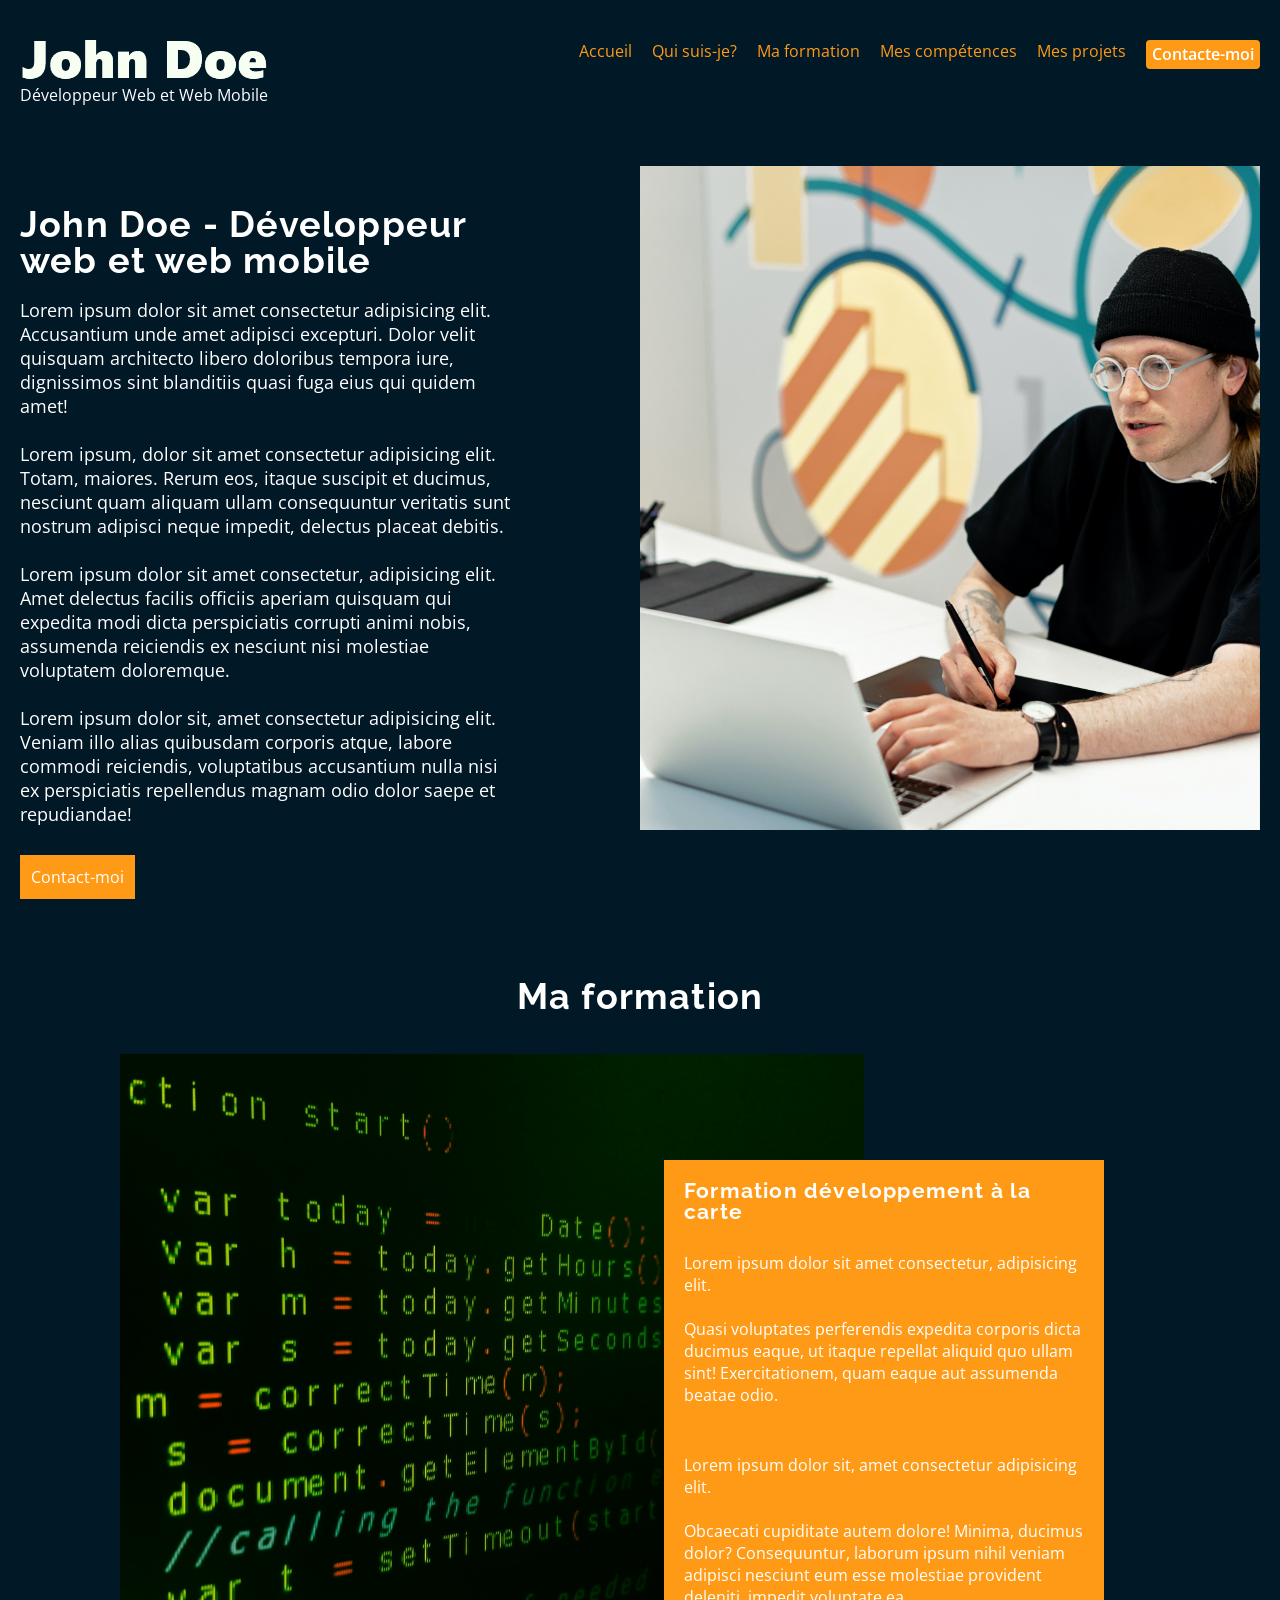
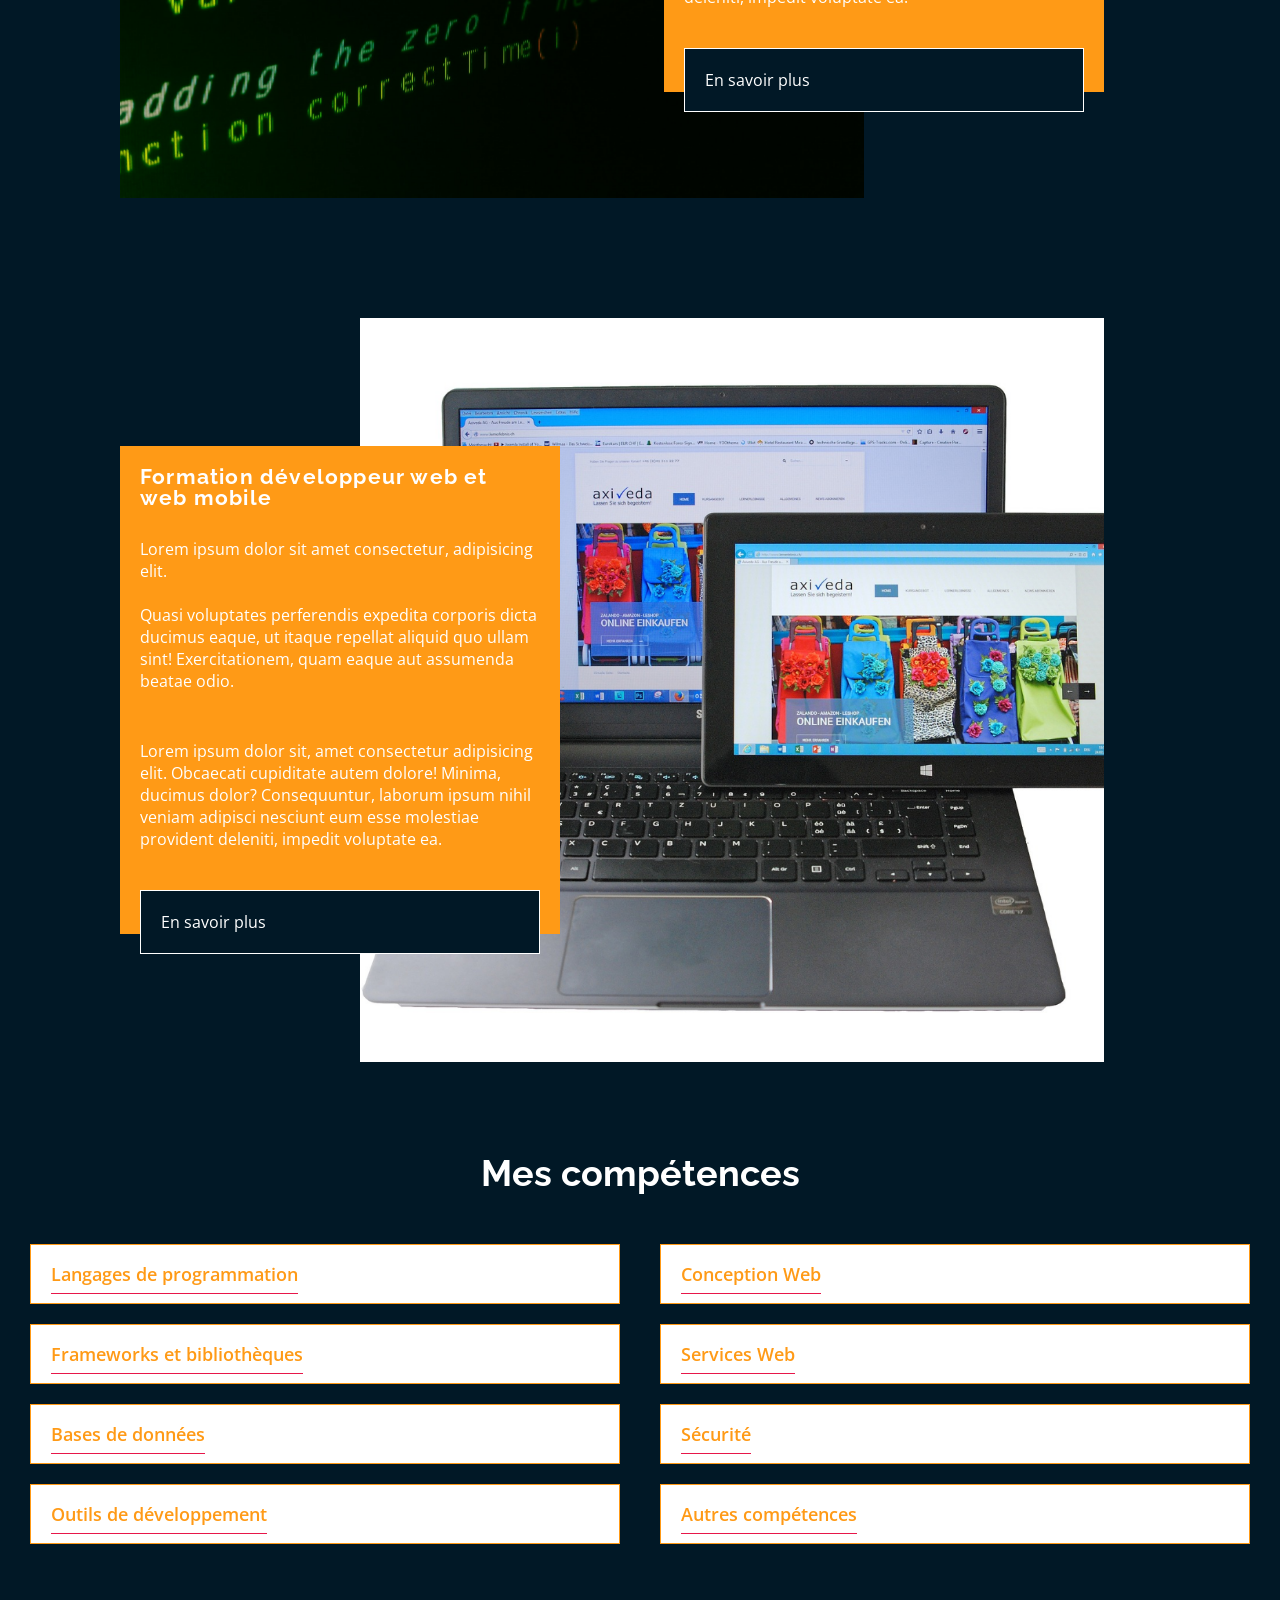
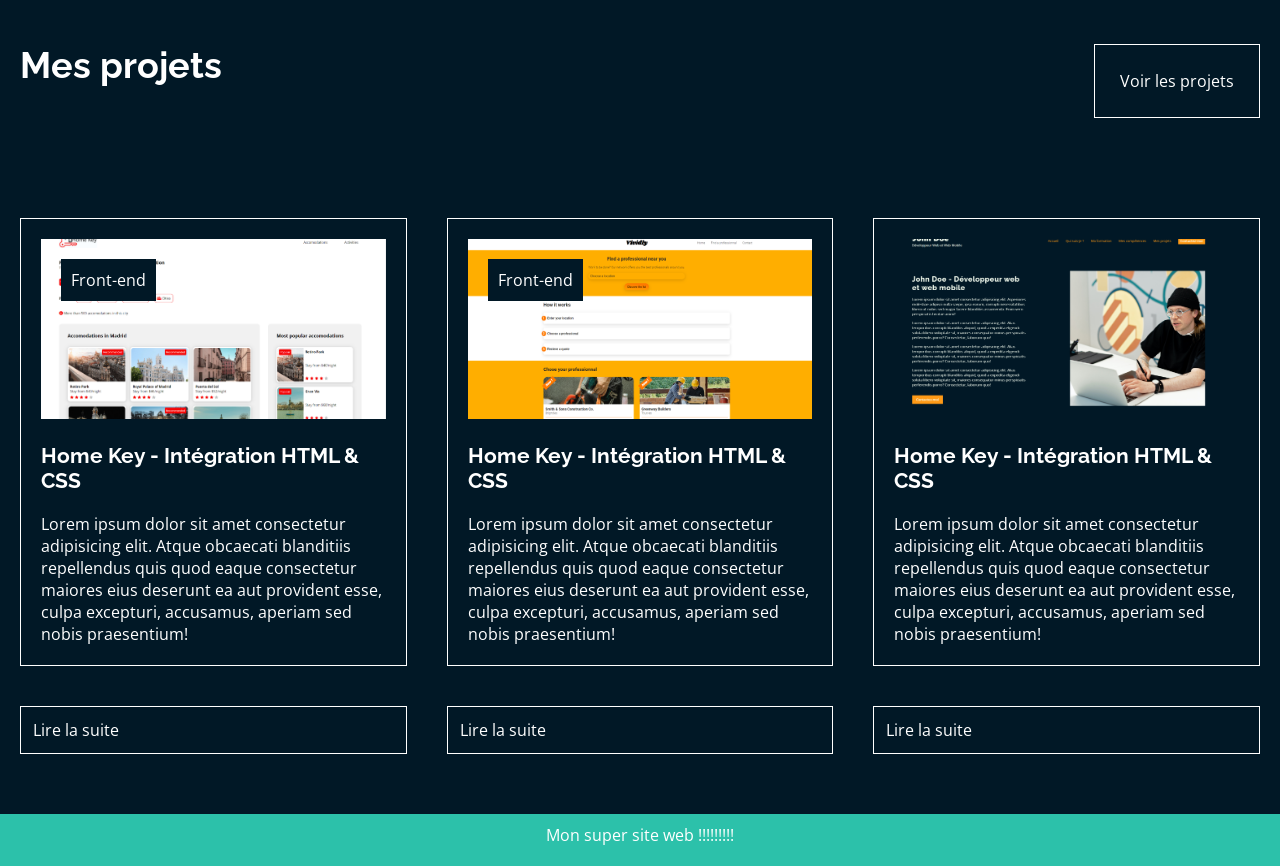
<file: index.html>
<!DOCTYPE html>
<html lang="zxx">
<head>
    <meta charset="UTF-8">
    <meta name="viewport" content="width=device-width, initial-scale=1.0">
    <title>Document</title>
    <link rel="preconnect" href="https://fonts.googleapis.com">
    <link rel="preconnect" href="https://fonts.gstatic.com" crossorigin>
    <link href="https://fonts.googleapis.com/css2?family=Inter:ital,opsz,wght@0,14..32,100..900;1,14..32,100..900&family=Montserrat:ital,wght@0,100..900;1,100..900&family=Open+Sans:ital,wght@0,300..800;1,300..800&family=Roboto:ital,wght@0,100..900;1,100..900&family=Shrikhand&family=Supermercado+One&family=Zen+Dots&display=swap" rel="stylesheet">
    <link rel="preconnect" href="https://fonts.googleapis.com">
    <link rel="preconnect" href="https://fonts.gstatic.com" crossorigin>
    <link href="https://fonts.googleapis.com/css2?family=Inter:ital,opsz,wght@0,14..32,100..900;1,14..32,100..900&family=Montserrat:ital,wght@0,100..900;1,100..900&family=Open+Sans:ital,wght@0,300..800;1,300..800&family=Raleway:ital,wght@0,100..900;1,100..900&family=Roboto:ital,wght@0,100..900;1,100..900&family=Shrikhand&family=Supermercado+One&family=Zen+Dots&display=swap" rel="stylesheet">
    <link rel="stylesheet" href="https://cdnjs.cloudflare.com/ajax/libs/font-awesome/6.5.0/css/all.min.css">
    <link rel="stylesheet" href="css/style.css">
</head>
<body>
    <header>
        <a href="/">
            <img src="img/Logo.png" alt="logo">
            <p class="header0">Développeur Web et Web Mobile</p>
        </a>

        <nav>
            <ul>
                <li><a href="index.html">Accueil</a></li>
                <li><a href="#section1">Qui suis-je?</a></li>
                <li><a href="page2.html">Ma formation</a></li>
                <li><a href="#section3">Mes compétences</a></li>
                <li><a href="page3.html">Mes projets</a></li>
                <li class="contact"><a href="#formulaire">Contacte-moi</a></li>
            </ul>
    </nav>
    <i id="burgerMenu" class="fa-solid fa-bars"></i>
    <div id="formulaire" class="modal">
        <div class="modal_content">
            <form action="#">
                <h2>Me contacter</h2>
                <label for="nom">Nom :</label>
                <input type="text" name="nom" id="nom" placeholder="Votre nom">

                <label for="email">Email :</label>
                <input type="email" id="email" name="email" placeholder="Votre mail">

                <label for="demande">Votre message :</label>
                <textarea id="demande" name="message" placeholder="Votre message" required></textarea>
                <button type="submit">Envoyer la demande</button>    
            </form>
            <a href="#" class="modal_close"><i class="fa-solid fa-xmark"></i></a>
        </div>

    </div>

    </header>
    <main>
        <section id="section1">
            <div>
                <h1>John Doe - Développeur web
                et web mobile</h1>
                <p>Lorem ipsum dolor sit amet consectetur adipisicing elit. Accusantium unde amet adipisci excepturi. Dolor velit quisquam architecto libero doloribus tempora iure, dignissimos sint blanditiis quasi fuga eius qui quidem amet! <br> <br> Lorem ipsum, dolor sit amet consectetur adipisicing elit. Totam, maiores. Rerum eos, itaque suscipit et ducimus, nesciunt quam aliquam ullam consequuntur veritatis sunt nostrum adipisci neque impedit, delectus placeat debitis. <br> <br> Lorem ipsum dolor sit amet consectetur, adipisicing elit. Amet delectus facilis officiis aperiam quisquam qui expedita modi dicta perspiciatis corrupti animi nobis, assumenda reiciendis ex nesciunt nisi molestiae voluptatem doloremque. <br> <br>Lorem ipsum dolor sit, amet consectetur adipisicing elit. Veniam illo alias quibusdam corporis atque, labore commodi reiciendis, voluptatibus accusantium nulla nisi ex perspiciatis repellendus magnam odio dolor saepe et repudiandae!</p>
                <a href="#formulaire">Contact-moi</a>
            </div>
            <img src="img/moi.png" alt="img1">
        </section>

        <section id="section2">
            <h2> Ma formation</h2>
            <article class="art1">
                    <img class="image1" src="img/dev-a-la-carte.png" alt="sec20">
                    <div class="div1">
                        <h3>Formation développement à la carte</h3>
                        <p>Lorem ipsum dolor sit amet consectetur, adipisicing elit. <br> <br> Quasi voluptates perferendis expedita corporis dicta ducimus eaque, ut itaque repellat aliquid quo ullam sint! Exercitationem, quam eaque aut assumenda beatae odio.</p> <br>
                        <p>Lorem ipsum dolor sit, amet consectetur adipisicing elit. <br> <br> Obcaecati cupiditate autem dolore! Minima, ducimus dolor? Consequuntur, laborum ipsum nihil veniam adipisci nesciunt eum esse molestiae provident deleniti, impedit voluptate ea.</p>
                        <a class="art2A" href="#">En savoir plus</a>
    
                    </div>
            </article>

            <article class="art2">
                <div class="div2">
                    <h3>Formation développeur web et web mobile</h3>
                    <p>Lorem ipsum dolor sit amet consectetur, adipisicing elit. <br> <br> Quasi voluptates perferendis expedita corporis dicta ducimus eaque, ut itaque repellat aliquid quo ullam sint! Exercitationem, quam eaque aut assumenda beatae odio.</p> <br>
                    <p>Lorem ipsum dolor sit, amet consectetur adipisicing elit. Obcaecati cupiditate autem dolore! Minima, ducimus dolor? Consequuntur, laborum ipsum nihil veniam adipisci nesciunt eum esse molestiae provident deleniti, impedit voluptate ea.</p>
                    <a class="art2A" href="#">En savoir plus</a>
                </div>

                   <img class="image2" src="img/dwwm.png" alt="sec20">

            </article>

        </section>

        <section id="section3">
            <h2>Mes compétences</h2>
            <div class="sec000">

                <div>
    
                    <details>
                        <summary>Langages de programmation</summary>
                        <ul>
                            <li>HTML</li>
                            <li>CSS</li>
                            <li>MySQl</li>
                            <li>MongoDB</li>
                            <li>SQLite</li>
                        </ul>
        
                    </details>
                        <details>
                        <summary>Frameworks et bibliothèques</summary>
                           <ul>
                            <li>HTML</li>
                            <li>CSS</li>
                            <li>MySQl</li>
                            <li>MongoDB</li>
                            <li>SQLite</li>
                        </ul>
                    </details>
                        <details>
                        <summary>Bases de données</summary>
                        <ul>
                            <li>HTML</li>
                            <li>CSS</li>
                            <li>MySQl</li>
                            <li>MongoDB</li>
                            <li>SQLite</li>
                        </ul>
                    </details>
                    <details>
                        <summary>Outils de développement</summary>
                        <ul>
                            <li>HTML</li>
                            <li>CSS</li>
                            <li>MySQl</li>
                            <li>MongoDB</li>
                            <li>SQLite</li>
                        </ul>
                    </details>
                </div>
                <div>
    
                    <details>
                        <summary>Conception Web</summary>
                        <ul>
                            <li>HTML</li>
                            <li>CSS</li>
                            <li>MySQl</li>
                            <li>MongoDB</li>
                            <li>SQLite</li>
                        </ul>
                    </details>
                       <details>
                        <summary>Services Web</summary>
                        <ul>
                            <li>HTML</li>
                            <li>CSS</li>
                            <li>MySQl</li>
                            <li>MongoDB</li>
                            <li>SQLite</li>
                        </ul>
                    </details>
                       <details>
                        <summary>Sécurité</summary>
                        <ul>
                            <li>HTML</li>
                            <li>CSS</li>
                            <li>MySQl</li>
                            <li>MongoDB</li>
                            <li>SQLite</li>
                        </ul>
                    </details>
                          <details>
                        <summary>Autres compétences</summary>
                        <ul>
                            <li>HTML</li>
                            <li>CSS</li>
                            <li>MySQl</li>
                            <li>MongoDB</li>
                            <li>SQLite</li>
                        </ul>
                    </details>
                </div>
            </div>
        </section>

        <section id="section4">
            <div class="divsec0">
                <h2>Mes projets</h2>
                <a class="sec3a" href="page3.html">Voir les projets</a>
            </div>
            <div class="divsec3">
                <article>
                    <div class="div00">
                        <p class="front">Front-end</p>
                        <img src="img/image30.png" alt="image30">
                        <h3>Home Key - Intégration HTML & CSS</h3>
                        <p>Lorem ipsum dolor sit amet consectetur adipisicing elit. Atque obcaecati blanditiis repellendus quis quod eaque consectetur maiores eius deserunt ea aut provident esse, culpa excepturi, accusamus, aperiam sed nobis praesentium!</p>
                    </div>
                    <a class="sec31" href="#">Lire la suite</a>
                </article>
                <article>
                    <div class="div00">
                        <p class="front">Front-end</p>
                        <img src="img/image31.png" alt="image30">
                        <h3>Home Key - Intégration HTML & CSS</h3>
                        <p>Lorem ipsum dolor sit amet consectetur adipisicing elit. Atque obcaecati blanditiis repellendus quis quod eaque consectetur maiores eius deserunt ea aut provident esse, culpa excepturi, accusamus, aperiam sed nobis praesentium!</p>
                    </div>
                      <a class="sec31"  href="#">Lire la suite</a>
                </article>
                <article>
                    <div class="div00">
                        <img src="img/image32.png" alt="image30">
                        <h3>Home Key - Intégration HTML & CSS</h3>
                        <p>Lorem ipsum dolor sit amet consectetur adipisicing elit. Atque obcaecati blanditiis repellendus quis quod eaque consectetur maiores eius deserunt ea aut provident esse, culpa excepturi, accusamus, aperiam sed nobis praesentium!</p>
                    </div>
                      <a class="sec31" href="#">Lire la suite</a>
    
                </article>

            </div>

        </section>
     
    </main>
    <footer>
        <p>Mon super site web !!!!!!!!!</p>
    </footer>
    
</body>
</html>
</file>
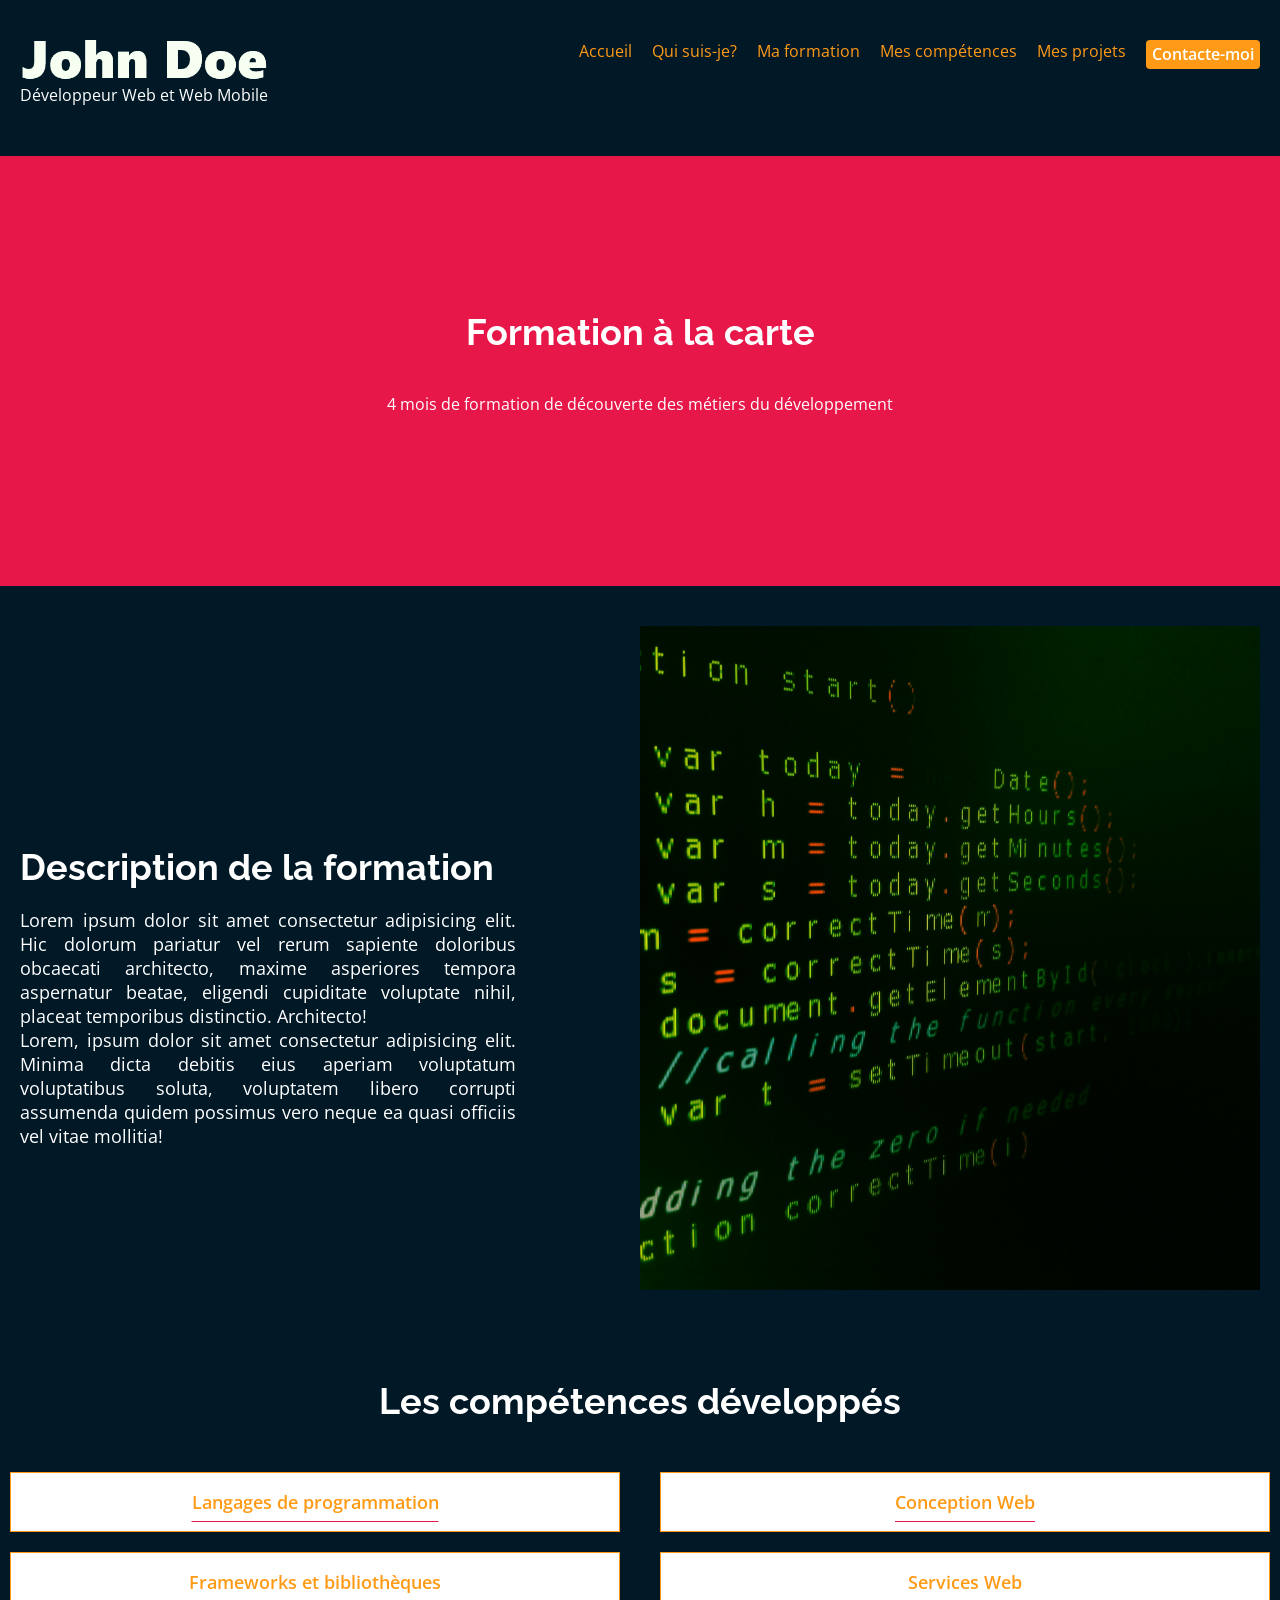
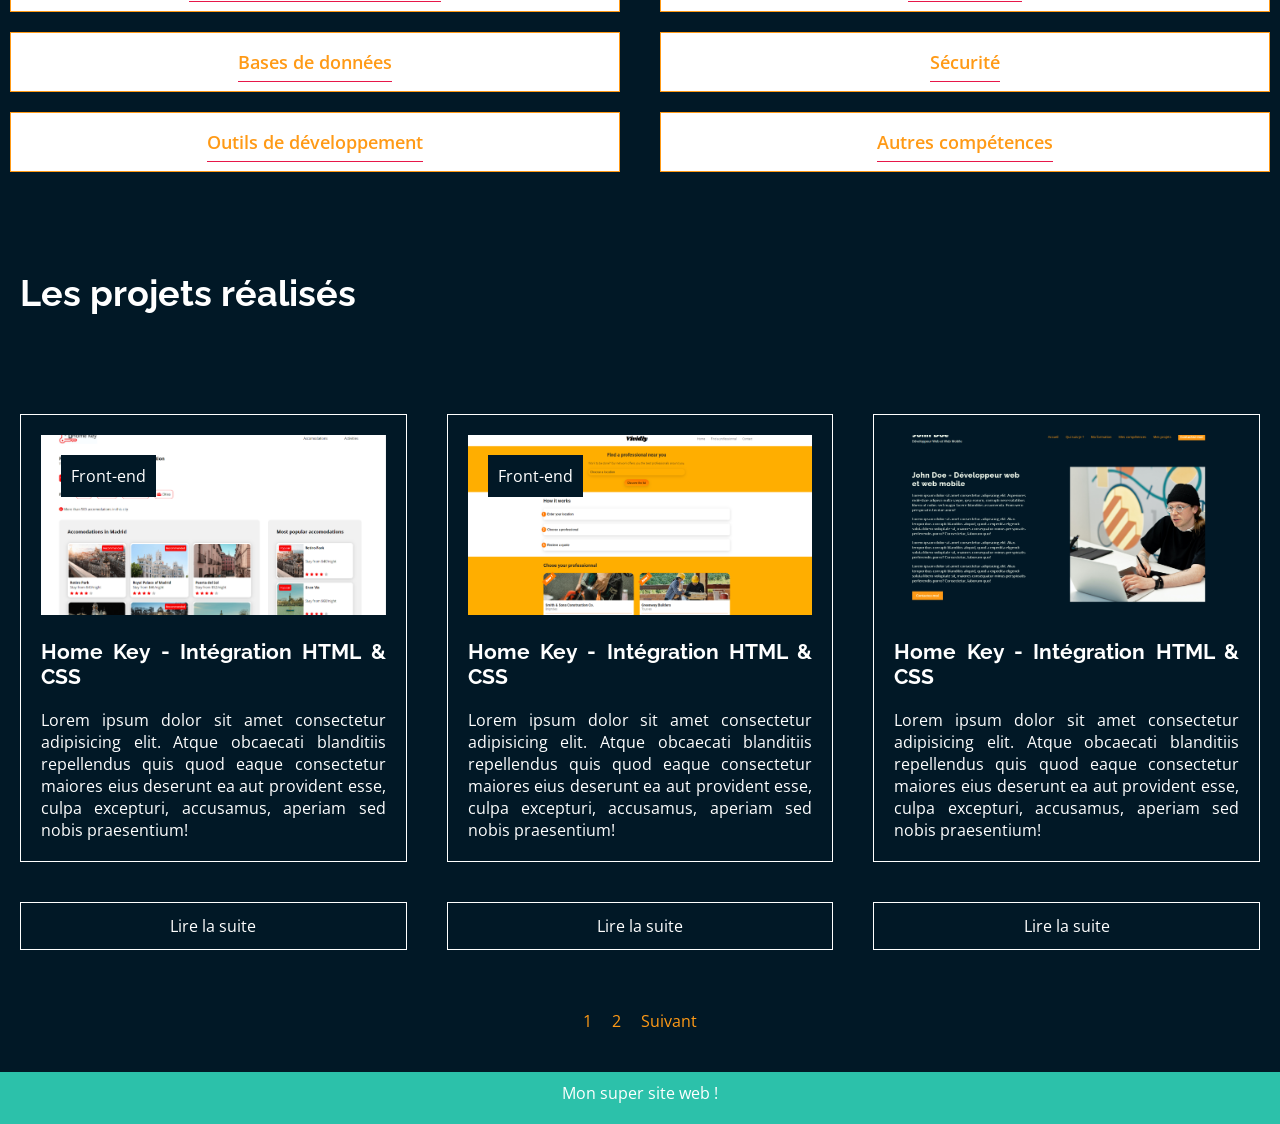
<file: page2.html>
<!DOCTYPE html>
<html lang="zxx">
<head>
    <meta charset="UTF-8">
    <meta name="viewport" content="width=device-width, initial-scale=1.0">
    <title>Document</title>
    <link rel="preconnect" href="https://fonts.googleapis.com">
    <link rel="preconnect" href="https://fonts.gstatic.com" crossorigin>
    <link href="https://fonts.googleapis.com/css2?family=Inter:ital,opsz,wght@0,14..32,100..900;1,14..32,100..900&family=Montserrat:ital,wght@0,100..900;1,100..900&family=Open+Sans:ital,wght@0,300..800;1,300..800&family=Roboto:ital,wght@0,100..900;1,100..900&family=Shrikhand&family=Supermercado+One&family=Zen+Dots&display=swap" rel="stylesheet">
    <link rel="preconnect" href="https://fonts.googleapis.com">
    <link rel="preconnect" href="https://fonts.gstatic.com" crossorigin>
    <link href="https://fonts.googleapis.com/css2?family=Inter:ital,opsz,wght@0,14..32,100..900;1,14..32,100..900&family=Montserrat:ital,wght@0,100..900;1,100..900&family=Open+Sans:ital,wght@0,300..800;1,300..800&family=Raleway:ital,wght@0,100..900;1,100..900&family=Roboto:ital,wght@0,100..900;1,100..900&family=Shrikhand&family=Supermercado+One&family=Zen+Dots&display=swap" rel="stylesheet">
    <link rel="stylesheet" href="https://cdnjs.cloudflare.com/ajax/libs/font-awesome/6.5.0/css/all.min.css">
    <link rel="stylesheet" href="css/page2.css">
</head>
<body>
    <header>
        <a href="/">
            <img src="img/Logo.png" alt="logo">
            <p class="header0">Développeur Web et Web Mobile</p>
        </a>

        <nav>
            <ul>
                <li><a href="index.html">Accueil</a></li>
                <li><a href="index.html#section1">Qui suis-je?</a></li>
                <li><a href="#">Ma formation</a></li>
                <li><a href="index.html#section3">Mes compétences</a></li>
                <li><a href="page3.html">Mes projets</a></li>
                <li class="contact"><a href="#formulaire">Contacte-moi</a></li>
            </ul>
    </nav>
    <i id="burgerMenu" class="fa-solid fa-bars"></i>
    <div id="formulaire" class="modal">
        <div class="modal_content">
            <form action="#">
                <h1>Me contacter</h1>
                <label for="nom" >Nom :</label>
                <input type="text" name="nom" id="f-nom" placeholder="Votre nom">
                <label for="email">Email :</label>
                <input type="text"placeholder="Votre mail"> 
                <label for="text">Votre message: </label> 
                <textarea id="demande"  placeholder="Votre message" required></textarea>
                <button type="submit">Envoyer la demande</button>    
            </form>
            <a href="#" class="modal_close"><i class="fa-solid fa-xmark"></i></a>
        </div>

    </div>

    </header>
    <main>
        <section id="section0">
            <div>
                <h1>Formation à la carte</h1>
                <p>4 mois de formation de découverte des métiers du développement</p>
            </div>
        </section>
        <section id="section1">
            <div>
                <h2>Description de la formation</h2>
                <p>Lorem ipsum dolor sit amet consectetur adipisicing elit. Hic dolorum pariatur vel rerum sapiente doloribus obcaecati architecto, maxime asperiores tempora aspernatur beatae, eligendi cupiditate voluptate nihil, placeat temporibus distinctio. Architecto! <br> Lorem, ipsum dolor sit amet consectetur adipisicing elit. Minima dicta debitis eius aperiam voluptatum voluptatibus soluta, voluptatem libero corrupti assumenda quidem possimus vero neque ea quasi officiis vel vitae mollitia!</p>
            </div>
            <img src="img/dev-a-la-carte.png" alt="img1">
        </section>

       

        <section id="section3">
            <h2>Les compétences développés</h2>
            <div class="sec000">

                <div>
    
                    <details>
                        <summary>Langages de programmation</summary>
                        <ul>
                            <li>HTML</li>
                            <li>CSS</li>
                            <li>MySQl</li>
                            <li>MongoDB</li>
                            <li>SQLite</li>
                        </ul>
        
                    </details>
                        <details>
                        <summary>Frameworks et bibliothèques</summary>
                           <ul>
                            <li>HTML</li>
                            <li>CSS</li>
                            <li>MySQl</li>
                            <li>MongoDB</li>
                            <li>SQLite</li>
                        </ul>
                    </details>
                        <details>
                        <summary>Bases de données</summary>
                        <ul>
                            <li>HTML</li>
                            <li>CSS</li>
                            <li>MySQl</li>
                            <li>MongoDB</li>
                            <li>SQLite</li>
                        </ul>
                    </details>
                    <details>
                        <summary>Outils de développement</summary>
                        <ul>
                            <li>HTML</li>
                            <li>CSS</li>
                            <li>MySQl</li>
                            <li>MongoDB</li>
                            <li>SQLite</li>
                        </ul>
                    </details>
                </div>
                <div>
    
                    <details>
                        <summary>Conception Web</summary>
                        <ul>
                            <li>HTML</li>
                            <li>CSS</li>
                            <li>MySQl</li>
                            <li>MongoDB</li>
                            <li>SQLite</li>
                        </ul>
                    </details>
                       <details>
                        <summary>Services Web</summary>
                        <ul>
                            <li>HTML</li>
                            <li>CSS</li>
                            <li>MySQl</li>
                            <li>MongoDB</li>
                            <li>SQLite</li>
                        </ul>
                    </details>
                       <details>
                        <summary>Sécurité</summary>
                        <ul>
                            <li>HTML</li>
                            <li>CSS</li>
                            <li>MySQl</li>
                            <li>MongoDB</li>
                            <li>SQLite</li>
                        </ul>
                    </details>
                          <details>
                        <summary>Autres compétences</summary>
                        <ul>
                            <li>HTML</li>
                            <li>CSS</li>
                            <li>MySQl</li>
                            <li>MongoDB</li>
                            <li>SQLite</li>
                        </ul>
                    </details>
                </div>
            </div>
        </section>

        <section id="section4">
            <div class="divsec0">
                <h2>Les projets réalisés</h2>
            </div>
            <div class="divsec3">
                <article>
                    <div class="div00">
                        <p class="front">Front-end</p>
                        <img src="img/image30.png" alt="image30">
                        <h3>Home Key - Intégration HTML & CSS</h3>
                        <p class="lorm">Lorem ipsum dolor sit amet consectetur adipisicing elit. Atque obcaecati blanditiis repellendus quis quod eaque consectetur maiores eius deserunt ea aut provident esse, culpa excepturi, accusamus, aperiam sed nobis praesentium!</p>
                    </div>
                    <a class="sec31" href="#">Lire la suite</a>
                </article>
                <article>
                    <div class="div00">
                        <p class="front">Front-end</p>
                        <img src="img/image31.png" alt="image30">
                        <h3>Home Key - Intégration HTML & CSS</h3>
                        <p class="lorm">Lorem ipsum dolor sit amet consectetur adipisicing elit. Atque obcaecati blanditiis repellendus quis quod eaque consectetur maiores eius deserunt ea aut provident esse, culpa excepturi, accusamus, aperiam sed nobis praesentium!</p>
                    </div>
                      <a class="sec31"  href="#">Lire la suite</a>
                </article>
                <article>
                    <div class="div00">
                        <img src="img/image32.png" alt="image30">
                        <h3>Home Key - Intégration HTML & CSS</h3>
                        <p class="lorm">Lorem ipsum dolor sit amet consectetur adipisicing elit. Atque obcaecati blanditiis repellendus quis quod eaque consectetur maiores eius deserunt ea aut provident esse, culpa excepturi, accusamus, aperiam sed nobis praesentium!</p>
                    </div>
                      <a class="sec31" href="#">Lire la suite</a>
    
                </article>

            </div>

        </section>
           <div class="switch">
            <a class="switcha" href="index.html">1</a>
            <a class="switcha" href="page2.html">2</a>
            <a class="switcha" href="page3.html">Suivant</a>
        </div>
    </main>
    <footer>
        <p>Mon super site web !</p>
    </footer>
    
</body>
</html>
</file>
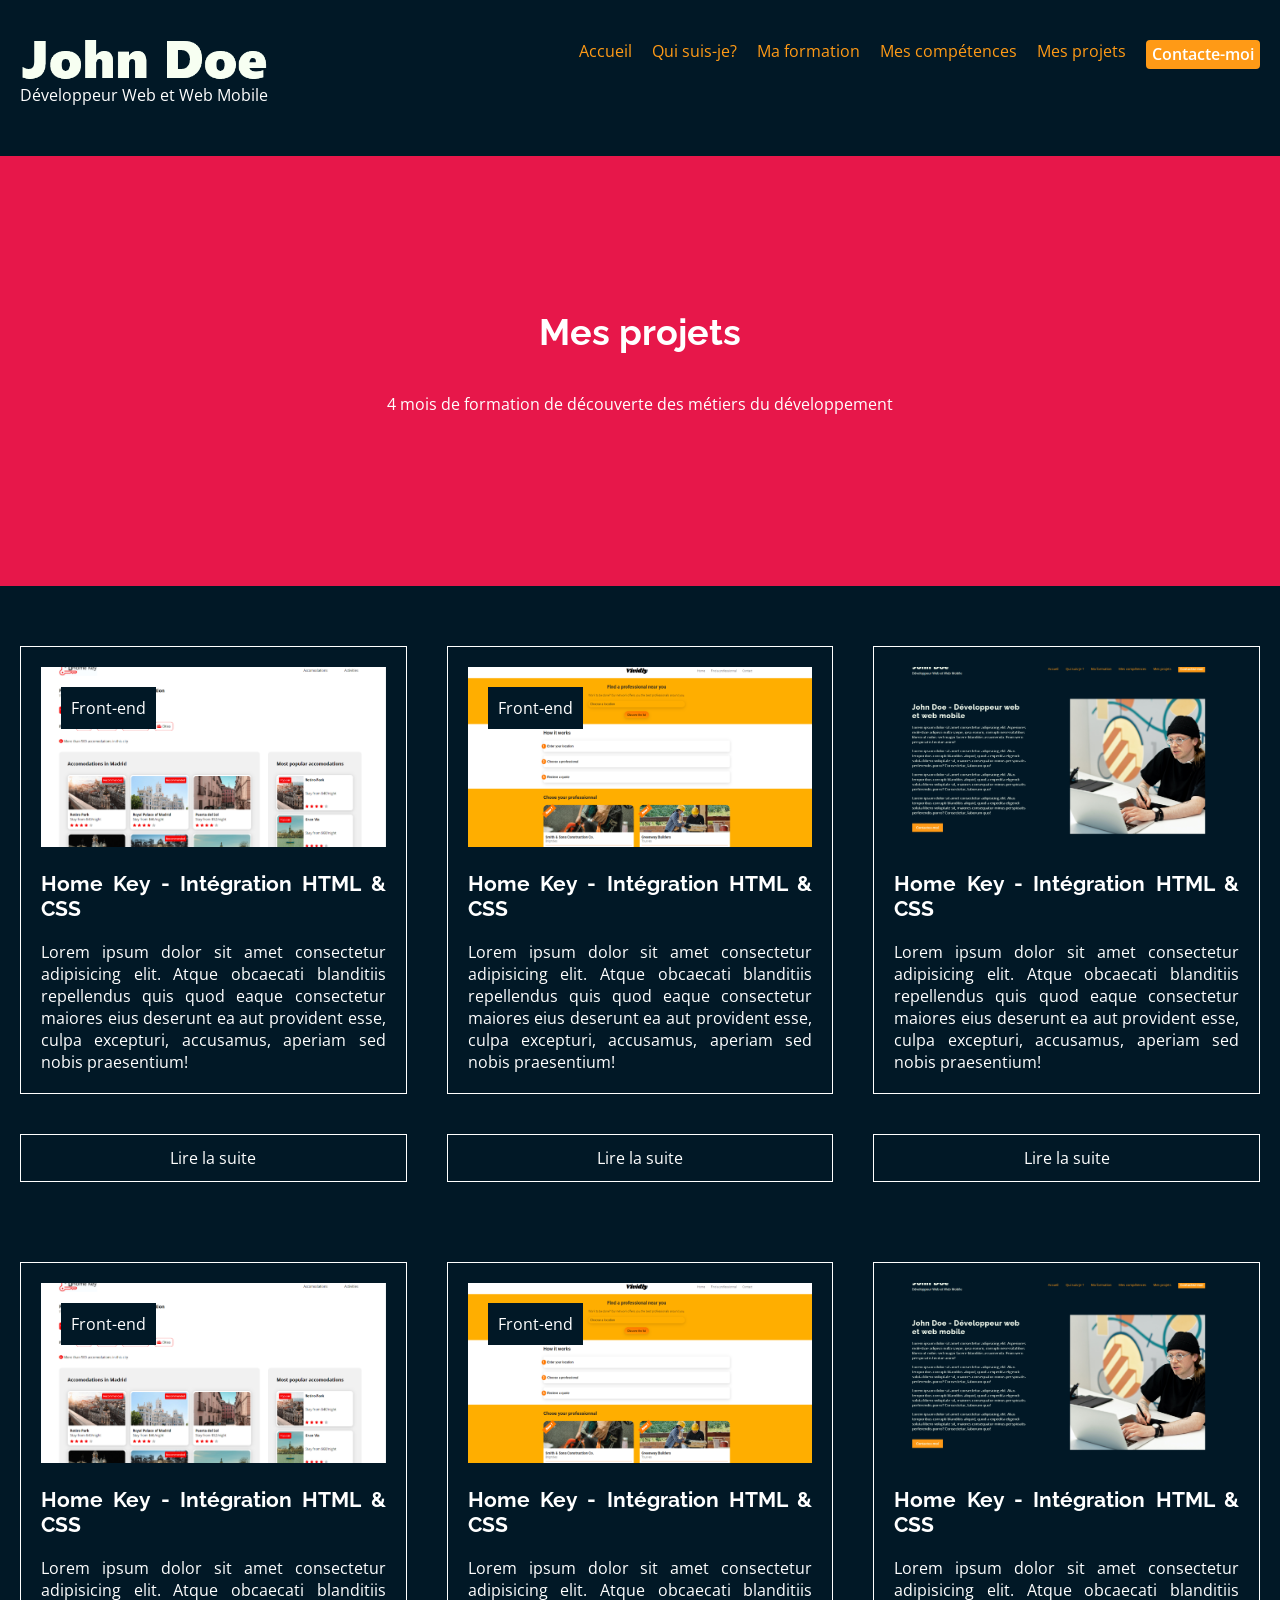
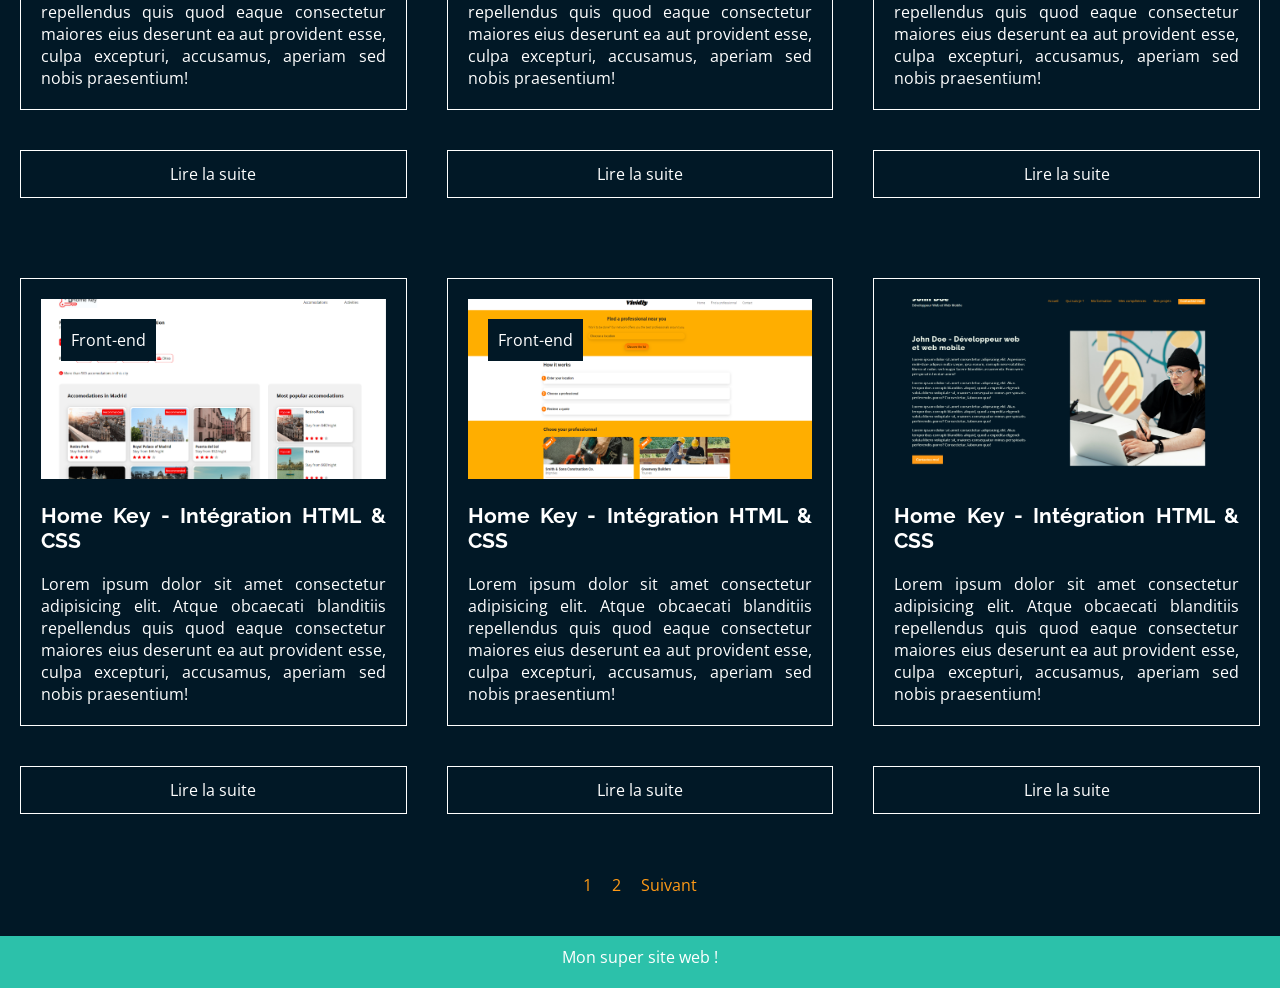
<file: page3.html>
<!DOCTYPE html>
<html lang="zxx">
<head>
    <meta charset="UTF-8">
    <meta name="viewport" content="width=device-width, initial-scale=1.0">
    <title>Document</title>
    <link rel="preconnect" href="https://fonts.googleapis.com">
    <link rel="preconnect" href="https://fonts.gstatic.com" crossorigin>
    <link href="https://fonts.googleapis.com/css2?family=Inter:ital,opsz,wght@0,14..32,100..900;1,14..32,100..900&family=Montserrat:ital,wght@0,100..900;1,100..900&family=Open+Sans:ital,wght@0,300..800;1,300..800&family=Roboto:ital,wght@0,100..900;1,100..900&family=Shrikhand&family=Supermercado+One&family=Zen+Dots&display=swap" rel="stylesheet">
    <link rel="preconnect" href="https://fonts.googleapis.com">
    <link rel="preconnect" href="https://fonts.gstatic.com" crossorigin>
    <link href="https://fonts.googleapis.com/css2?family=Inter:ital,opsz,wght@0,14..32,100..900;1,14..32,100..900&family=Montserrat:ital,wght@0,100..900;1,100..900&family=Open+Sans:ital,wght@0,300..800;1,300..800&family=Raleway:ital,wght@0,100..900;1,100..900&family=Roboto:ital,wght@0,100..900;1,100..900&family=Shrikhand&family=Supermercado+One&family=Zen+Dots&display=swap" rel="stylesheet">
    <link rel="stylesheet" href="https://cdnjs.cloudflare.com/ajax/libs/font-awesome/6.5.0/css/all.min.css">
    <link rel="stylesheet" href="css/page3.css">
</head>
<body>
    <header>
        <a href="/">
            <img src="img/Logo.png" alt="logo">
            <p class="header0">Développeur Web et Web Mobile</p>
        </a>

        <nav>
            <ul>
                <li><a href="index.html">Accueil</a></li>
                <li><a href="index.html#section1">Qui suis-je?</a></li>
                <li><a href="page2.html">Ma formation</a></li>
                <li><a href="index.html#section3">Mes compétences</a></li>
                <li><a href="#">Mes projets</a></li>
                <li class="contact"><a href="#formulaire">Contacte-moi</a></li>
            </ul>
    </nav>
    <i id="burgerMenu" class="fa-solid fa-bars"></i>
    <div id="formulaire" class="modal">
        <div class="modal_content">
            <form action="#">
                <h1>Me contacter</h1>
                <label for="nom" >Nom :</label>
                <input type="text" name="nom" id="f-nom" placeholder="Votre nom">
                <label for="email">Email :</label>
                <input type="text"placeholder="Votre mail"> 
                <label for="text">Votre message: </label> 
                <textarea id="demande"  placeholder="Votre message" required></textarea>
                <button type="submit">Envoyer la demande</button>    
            </form>
            <a href="#" class="modal_close"><i class="fa-solid fa-xmark"></i></a>
        </div>

    </div>

    </header>
    <main>
        <section id="section0">
            <div>
                <h1>Mes projets</h1>
                <p>4 mois de formation de découverte des métiers du développement</p>
            </div>
        </section> 
        <section id="section4">
            <div class="divsec3">
                <article>
                    <div class="div00">
                        <p class="front">Front-end</p>
                        <img src="img/image30.png" alt="image30">
                        <h3>Home Key - Intégration HTML & CSS</h3>
                        <p class="lorm">Lorem ipsum dolor sit amet consectetur adipisicing elit. Atque obcaecati blanditiis repellendus quis quod eaque consectetur maiores eius deserunt ea aut provident esse, culpa excepturi, accusamus, aperiam sed nobis praesentium!</p>
                    </div>
                    <a class="sec31" href="#">Lire la suite</a>
                </article>
                <article>
                    <div class="div00">
                        <p class="front">Front-end</p>
                        <img src="img/image31.png" alt="image30">
                        <h3>Home Key - Intégration HTML & CSS</h3>
                        <p class="lorm">Lorem ipsum dolor sit amet consectetur adipisicing elit. Atque obcaecati blanditiis repellendus quis quod eaque consectetur maiores eius deserunt ea aut provident esse, culpa excepturi, accusamus, aperiam sed nobis praesentium!</p>
                    </div>
                      <a class="sec31"  href="#">Lire la suite</a>
                </article>
                <article>
                    <div class="div00">
                        <img src="img/image32.png" alt="image30">
                        <h3>Home Key - Intégration HTML & CSS</h3>
                        <p class="lorm">Lorem ipsum dolor sit amet consectetur adipisicing elit. Atque obcaecati blanditiis repellendus quis quod eaque consectetur maiores eius deserunt ea aut provident esse, culpa excepturi, accusamus, aperiam sed nobis praesentium!</p>
                    </div>
                      <a class="sec31" href="#">Lire la suite</a>
                </article>

                <article>
                    <div class="div00">
                        <p class="front">Front-end</p>
                        <img src="img/image30.png" alt="image30">
                        <h3>Home Key - Intégration HTML & CSS</h3>
                        <p class="lorm">Lorem ipsum dolor sit amet consectetur adipisicing elit. Atque obcaecati blanditiis repellendus quis quod eaque consectetur maiores eius deserunt ea aut provident esse, culpa excepturi, accusamus, aperiam sed nobis praesentium!</p>
                    </div>
                    <a class="sec31" href="#">Lire la suite</a>
                </article>
                <article>
                    <div class="div00">
                        <p class="front">Front-end</p>
                        <img src="img/image31.png" alt="image30">
                        <h3>Home Key - Intégration HTML & CSS</h3>
                        <p class="lorm">Lorem ipsum dolor sit amet consectetur adipisicing elit. Atque obcaecati blanditiis repellendus quis quod eaque consectetur maiores eius deserunt ea aut provident esse, culpa excepturi, accusamus, aperiam sed nobis praesentium!</p>
                    </div>
                      <a class="sec31"  href="#">Lire la suite</a>
                </article>
                <article>
                    <div class="div00">
                        <img src="img/image32.png" alt="image30">
                        <h3>Home Key - Intégration HTML & CSS</h3>
                        <p class="lorm">Lorem ipsum dolor sit amet consectetur adipisicing elit. Atque obcaecati blanditiis repellendus quis quod eaque consectetur maiores eius deserunt ea aut provident esse, culpa excepturi, accusamus, aperiam sed nobis praesentium!</p>
                    </div>
                      <a class="sec31" href="#">Lire la suite</a>
                </article>
                <article>
                    <div class="div00">
                        <p class="front">Front-end</p>
                        <img src="img/image30.png" alt="image30">
                        <h3>Home Key - Intégration HTML & CSS</h3>
                        <p class="lorm">Lorem ipsum dolor sit amet consectetur adipisicing elit. Atque obcaecati blanditiis repellendus quis quod eaque consectetur maiores eius deserunt ea aut provident esse, culpa excepturi, accusamus, aperiam sed nobis praesentium!</p>
                    </div>
                    <a class="sec31" href="#">Lire la suite</a>
                </article>
                <article>
                    <div class="div00">
                        <p class="front">Front-end</p>
                        <img src="img/image31.png" alt="image30">
                        <h3>Home Key - Intégration HTML & CSS</h3>
                        <p class="lorm">Lorem ipsum dolor sit amet consectetur adipisicing elit. Atque obcaecati blanditiis repellendus quis quod eaque consectetur maiores eius deserunt ea aut provident esse, culpa excepturi, accusamus, aperiam sed nobis praesentium!</p>
                    </div>
                      <a class="sec31"  href="#">Lire la suite</a>
                </article>
                <article>
                    <div class="div00">
                        <img src="img/image32.png" alt="image30">
                        <h3>Home Key - Intégration HTML & CSS</h3>
                        <p class="lorm">Lorem ipsum dolor sit amet consectetur adipisicing elit. Atque obcaecati blanditiis repellendus quis quod eaque consectetur maiores eius deserunt ea aut provident esse, culpa excepturi, accusamus, aperiam sed nobis praesentium!</p>
                    </div>
                      <a class="sec31" href="#">Lire la suite</a>
                </article>
            </div>
         

        </section>
            <div class="switch">
            <a class="switcha" href="index.html">1</a>
            <a class="switcha" href="page2.html">2</a>
            <a class="switcha" href="index.html">Suivant</a>
        </div>
    </main>
    <footer>
        <p>Mon super site web !</p>
    </footer>
    
</body>
</html>
</file>
<file: css/style.css>
*{
    margin: 0;
    scroll-behavior: smooth;
}
:root{
    --color1:#011826;
    --color2:#FFFFFF;
    --color3:#FF9A16;
    --color4: #E7174A;
    --color5: #2CC1AA;
}
body{
    background-color: var(--color1);
    max-width: 1920px;
    margin: auto;
    overflow-x: hidden; 
}
#burgerMenu{
    display: none;
}
p, a{
    font-family: "Open Sans", sans-serif;
}
p{
    color: var(--color2);
}
.art2A{
    z-index: 3;
    color: var(--color2);
    background-color: var(--color1);
    padding: 20px;
    border: 1px solid;
    border-color: var(--color2);
    transform: translateY(40px);
    display: block;
    justify-self: center;
    z-index: 2;
}
.art2A:hover{
    color: var(--color2);
    background-color: var(--color4);
}

h1,h2, h3{
    font-family: "Raleway",sans-serif;
    font-size: 36px;
    color: var(--color2);
}
a{
    text-decoration: none;
    font-size: 16px;
    color: var(--color2);
}
a:hover{
    color: var(--color4);
}

header{
    max-width: 1470px;
    margin: auto;
    display: flex;
    flex-wrap: wrap;
    justify-content: space-between;
    padding: 20px;
    padding-top: 40px;

    .header0{
        font-family: "Open Sans", sans-serif;
        color: var(--color2);
        font-size: 16px;
    }

    img{
        width: 100%;
        object-fit: cover;
        height: 39px;
    }

    nav ul {
        display: flex;
        flex-wrap: wrap;
        gap: 20px;

        a {
            color: var(--color3);
        }

        li {
            list-style: none;
            opacity: 0;
            transform: translateY(40px);
            animation: fadeheader 1s forwards;

            &:nth-child(1) { animation-delay: 0s; }
            &:nth-child(2) { animation-delay: 0.2s; }
            &:nth-child(3) { animation-delay: 0.4s; }
            &:nth-child(4) { animation-delay: 0.6s; }
            &:nth-child(5) { animation-delay: 0.8s; }
            &:nth-child(6) { animation-delay: 1s; }
        }

        .contact{
            font-weight: 600;
            font-style: SemiBold;
            line-height: 100%;
            letter-spacing: 0%;
            vertical-align: middle;
            border-radius: 4px;
            background-color: var(--color3);
            padding: 6px;
        }
        .contact a{
            font-family: "Open Sans", sans-serif;
            color: var(--color2);
            font-size: 16px;
        }
        .contact:hover{
            color: var(--color2);
            background-color: var(--color4);
        }
        li{
            list-style: none;
        }
    }
}

@keyframes fadeheader{
    to{
        opacity: 1;
        transform:translateY(0)
    }
}

form{
    display: grid;
    max-width: 900px;
    margin: auto;
    padding: 20px;
}
form h1{
    color: var(--color1);
    margin-bottom: 10px;
}
input, textarea, button, label{
    width: 250px;
    margin-bottom: 20px;
}
input{
    padding: 8px;
}
label, ::placeholder{
    color: var(--color1);
    font-family: "Open Sans",sans-serif;
}
button{
    color: var(--color2);
    font-size: 16px;
    padding: 10px;
    background-color: var(--color1);
}
button:hover{
    background-color: var(--color4);
    color: var(--color2);
}
.modal {
    visibility: hidden;
    opacity: 0;
    position: absolute;
    top: -150px; right: 20px;
    bottom: 0; left: 0px;
    display: flex;
    align-items: center;
    justify-content: end;
    transition: all .4s;
    z-index: 5;
}
.modal_content {
    border-radius: 4px;
    position: relative;
    max-width: 90%;
    background: white;
}
.modal_close {
    position: absolute;
    top: 10px;
    right: 10px;
    color: grey;
    text-decoration: none;
}
.modal:target {
    visibility: visible;
    opacity: 1;
}

/* SECTION 1 */
#section1{
    max-width: 1440px;
    margin: auto;
    padding: 20px;
    display: grid;
    grid-template-columns: 1fr 1fr;
    padding-top: 40px;

    img{
        width: 100%;
        object-fit: cover;
        height: 664px;
        opacity: 0;
        transform: scale(0.1);
        animation: fadesection1 1s forwards;
        animation-delay: 1.5s;
    }
    div{
        width: 80%;
        margin-top: 40px;
        opacity: 0;
        transform: translateY(40px);
        animation: fadeheader 1s forwards;
        animation-delay: 1s;

        h1{
            font-weight: 700;
            line-height: 100%;
            letter-spacing: 1.2px;
            vertical-align: middle;
        }
        p{
            font-family: "Open Sans", sans-serif;
            font-weight: 400;
            font-style: Regular;
            font-size: 18px;
            vertical-align: middle;
            font-size: 18px;
            margin-top: 20px;
            margin-bottom: 40px;
        }
        a{
            border:1px solid;
            border-color: var(--color3);
            background-color: var(--color3);
            padding: 10px;
        }
        a:hover{
            color: var(--color2);
            background-color: var(--color4);
        }
    }
}

/* SECTION 2 */
#section2{
    max-width: 1340px;
    margin: auto;
    padding: 20px;
    padding-top: 70px;
    overflow-x: hidden;

    .art1{
        display: flex;
        align-items: center;
    }
    h2{
        font-weight: 700;
        font-size: 36px;
        line-height: 100%;
        letter-spacing: 1.2px;
        text-align: center;
        vertical-align: middle;
        padding-bottom: 40px;
    }
    .image1{
        display: block;
        width: 60%;
        object-fit: cover;
        transform: translateX(100px);
        z-index: 1;
        height: 80%;
    }
    .div1{
        background-color: var(--color3);
        padding: 20px;
        right: 60px;
        top: 200px;
        max-width: 400px;
        align-self: center;
        transform: translateX(-100px);
        z-index: 2;

        h3{
            font-weight: 700;
            font-size: 21px;
            line-height: 100%;
            letter-spacing: 1.2px;
            vertical-align: middle;
        }
        p{
            padding-top: 30px;
            font-weight: 400;
            font-size: 16px;
            vertical-align: middle;
        }
    }
    .art2{
        margin-top: 80px;
        padding-top: 40px;
        display: flex;
        align-items: center;

        .image2{
            display: block;
            width: 60%;
            object-fit: cover;
            right: 60px;
            transform: translateX(-100px);
            z-index: 1;
            height: 80%;
        }
        .div2{
            background-color: var(--color3);
            padding: 20px;
            transform: translateX(100px);
            z-index: 2;
            top: 200px;
            max-width: 400px;
            bottom: 20px;
            align-self: center;

            h3{
                font-weight: 700;
                font-size: 21px;
                line-height: 100%;
                letter-spacing: 1.2px;
                vertical-align: middle;
            }
            p{
                padding-top: 30px;
                font-weight: 400;
                font-size: 16px;
                vertical-align: middle;
            }
        }
    }
}

/* SECTION 3 */
#section3{
    max-width: 1440px;
    margin: auto;
    padding: 20px;
    padding-top: 70px;
    padding-bottom: 70px;

    .sec000{
        display: grid;
        grid-template-columns: 1fr 1fr;
        gap: 20px;
    }
    h2{
        text-align: center;
        padding-bottom: 40px;
    }
    details{
        gap: 20px;
        padding: 10px;
    }
    summary{
        background-color: var(--color2);
        color: var(--color3);
        padding: 20px;
        list-style: none;
        border: 1px solid;
        font-family: Open Sans;
        font-weight: 600;
        font-size: 18px;
        line-height: 100%;
        vertical-align: middle;
        border-style: 10px;
        text-decoration: underline;
        text-underline-offset: 12px;
        text-decoration-color: var(--color4);
    }
    ul{
        background-color: var(--color2);
        color: var(--color1);
    }
}

/* SECTION 4 */
#section4{
    max-width: 1440px;
    margin: auto;
    padding: 20px;

    .sec3a{
        color: var(--color2);
        background-color: var(--color1);
        padding: 25px;
        border: 1px solid;
        border-color: var(--color2);
        display: block;
    }
    .sec3a:hover{
        color: var(--color2);
        background-color: var(--color4);
    }
    .sec31{
        color: var(--color2);
        background-color: var(--color1);
        padding: 12px;
        border: 1px solid;
        border-color: var(--color2);
        display: block;
        margin-top: 40px;
        justify-self: self-start;
        margin-bottom: 40px;
    }
    .sec31:hover{
        color: var(--color2);
        background-color: var(--color4);
    }
    .divsec0{
        display: flex;
        flex-wrap: wrap;
        justify-content: space-between;
    }
    .divsec3{
        display: grid;
        grid-template-columns: 1fr 1fr 1fr;
        gap: 40px;

        .div00{
            margin-top: 100px;
            border: 1px solid;
            border-color: var(--color2);
            padding: 20px;
            position: relative;
        }
        .front{
            position: absolute;
            background-color: #011826;
            border-color: var(--color2);
            padding: 10px;
            left: 40px;
            margin-top: 20px;
        }
        img{
            width: 100%;
            object-fit: cover;
            height: 180px;
        }
        h3{
            font-size: 21px;
            padding-top:20px;
            padding-bottom: 20px;
        }
    }
}

footer{
    background-color: var(--color5);
    height: 52px;

    p{
        text-align: center;
        padding-top: 10px;
    }
}

@keyframes fadediv{
    to{
        opacity: 1;
        transform:translateY(0)
    }
}
@keyframes fadesection1{
    to{
        opacity: 1;
        transform:scale(1)
    }
}

/* RESPONSIVE 1024px */
@media screen and (max-width:1024px) {
    header{
        padding: 20px;
    }
    #burgerMenu{
        display: block;
        color: var(--color2);
    }
    nav{
        display: none;
    }
    #section1{
        display: grid;
        grid-template-columns: 1fr;
        padding: 20px;

        div{
            text-align: justify;
            width: 100%;
        }
        img{
            object-fit: contain;
            align-self: center;
            margin-top: 70px;
        }
    }
    #section4{
        padding: 20px;

        .divsec3{
            display: grid;
            grid-template-columns: 1fr 1fr;
        }
        article:nth-child(3){
            grid-column: 1/-1;
            margin-top: -100px;
        }
    }
}

/* RESPONSIVE 767px */
@media screen and (max-width:767px) {
    header{
        padding: 20px;
    }
    #burgerMenu{
        display: block;
        color: var(--color2);
    }
    nav{
        display: none;
    }
    #section1{
        display: grid;
        grid-template-columns: 1fr;
        padding: 20px;

        div{
            text-align: justify;
            width: 100%;
        }
        img{
            object-fit: contain;
            align-self: center;
            margin-top: 70px;
        }
    }
    #section2{
        .art1, .art2{
            display: grid;
            grid-template-columns: 1fr;
            justify-self: center;

            .image1,.div1, .div2, .image2{
                transform: none;
                justify-self: center;
            }
            .div1,.div2{
                margin-top: -20px;
            }
            .image1, .image2{
                justify-self: center;
            }
        }
    }
    #section3{
        padding: 10px;

        .sec000{
            display: grid;
            grid-template-columns: 1fr;
        }
    }
    #section4{
        padding: 20px;

        .divsec3{
            display: grid;
            grid-template-columns: 1fr;

            article{
                margin-top: 50px;
                border: 1px solid;
                border-color: var(--color2);
                padding: 5px;
            }
            .div00{
                margin-top: 0;
                border-style: none;
            }
            .sec31{
                margin-top: 10px;
                margin-bottom: 10px;
                margin-left: 20px;
            }
        }
    }
}
</file>
<file: css/page2.css>
*{
    margin: 0;
    scroll-behavior: smooth;
    transition: all 0.5s ease-in-out;

}
:root{
    --color1:#011826;
    --color2:#FFFFFF;
    --color3:#FF9A16;
    --color4: #E7174A;
    --color5: #2CC1AA;
}
body{
    background-color: var(--color1);
    max-width: 1920px;
    margin: auto;
    overflow-x: hidden;
}
main{
    justify-content: center;
    align-items: center;
    text-align: center;
}
#burgerMenu{
    display: none;
}
p, a{
    font-family: "Open Sans", sans-serif;
}
p{
    color: var(--color2);
}
.art2A{
    z-index: 3;
color: var(--color2);
    background-color: var(--color1);
    padding: 20px;
    border: 1px solid;
    border-color: var(--color2);
    transform: translateY(40px);
    display: block;
    justify-self: center;
    z-index: 2;

}
.art2A:hover{
    color: var(--color2);
    background-color: var(--color4);
}


h1,h2, h3{
    font-family: "Raleway",sans-serif;
    font-size: 36px;
    color: var(--color2);

}
a{
    text-decoration: none;
    font-size: 16px;
    color: var(--color2);
  
}
a:hover{
color: var(--color4);
}

header{
    max-width: 1470px;
    margin: auto;
    padding: 20px;
    display: flex;
    flex-wrap: wrap;
    justify-content: space-between;
    padding-top: 20px;
    padding-top: 40px;
    
    .header0{
          font-family: "Open Sans", sans-serif;
           color: var(--color2);
           font-size: 16px;
    }

    img{
        width: 100%;
        object-fit: cover;
        height: 39px;
    }
    nav ul{
        display: flex;
        flex-wrap: wrap;
        gap: 20px;
        a{
           color: var(--color3);
    
        }

        .contact{
            font-weight: 600;
            font-style: SemiBold;
            line-height: 100%;
            letter-spacing: 0%;
            vertical-align: middle;
            border-radius: 4px;
            background-color: var(--color3);
            padding: 6px;


        } 
        .contact a{
            font-family: "Open Sans", sans-serif;
                 color: var(--color2);
                 font-size: 16px;

        }
        .contact:hover{
            color: var(--color2);
            background-color: var(--color4);
        }
        li{
            list-style: none;
        }
        
        
    }
}
form{
    display: grid;
    max-width: 900px;
    margin: auto;
    padding: 20px;
}
form h1{
    color: var(--color1);
    margin-bottom: 10px;
}
input, textarea, button, label{
    width: 250px;
    margin-bottom: 20px;
}
input{
    padding: 8px;
}
label, ::placeholder{
    color: var(--color1);
    font-family: "Open Sans",sans-serif;
}
button{
  color: var(--color2);
  font-size: 16px;
    padding: 10px;
    background-color: var(--color1);
}
button:hover{
    background-color: var(--color4);
    color: var(--color2);
}
.modal {
    visibility: hidden;
    opacity: 0;
    position: absolute;
    top: -150px; right: 20px;
    bottom: 0; left: 0px;
    display: flex;
    align-items: center;
    justify-content: end;
    transition: all .4s;
     z-index: 5;
}

.modal_content {
    border-radius: 4px;
    position: relative;
    max-width: 90%;
background: white;

}

.modal_close {
    position: absolute;
    top: 10px;
    right: 10px;
    color: grey;
    text-decoration: none;
}

.modal:target {
    visibility: visible;
    opacity: 1;
}
/* SECTION0 */
#section0{
    max-width: 1920px;
    margin: auto;
    background-color: var(--color4);
    height: 430px;
    margin-top: 30px;
    justify-content: center;
    align-items: center;
        div{
         padding: 115px 20px; 
    }
    h1{
        padding-top: 40px;
    }
    p{
        padding-top: 40px;
    }
}
/* SECTION 1 */
#section1{
    max-width: 1440px;
    margin: auto;
    padding: 20px;
    display: grid;
    grid-template-columns: 1fr 1fr;
    padding-top: 40px;

    img{
        width: 100%;
        object-fit: cover;
        height: 664px;
    }
    div{
        width: 80%;
        margin-top: 40px;
        padding-bottom: 100px;
        padding-top: 180px;
        text-align: justify;
   
    h1{
        font-weight: 700;
        line-height: 100%;
        letter-spacing: 1.2px;
        vertical-align: middle;

        }
        p{
        font-family: "Open Sans", sans-serif;
        font-weight: 400;
        font-style: Regular;
        font-size: 18px;
        vertical-align: middle;
        font-size: 18px;
        margin-top: 20px;
        margin-bottom: 40px;

        }
     a{
        border:1px solid;
        border-color: var(--color3);
        background-color: var(--color3);  
        padding: 10px;  
     }
     a:hover{
        color: var(--color2);
        background-color: var(--color4);
     }
     
     
        
     }
}

/* SECTION 2 */
#section2{
    max-width: 1340px;
    margin: auto;
    padding-top: 70px;
   

  
    .art1{
        display: flex;
        align-items: center;

    }
        h2{
        font-weight: 700;          
        font-size: 36px;
        line-height: 100%;
        letter-spacing: 1.2px;
        text-align: center;
        vertical-align: middle;
        padding-bottom: 40px;

        }

        .image1{
            display: block;
             width: 60%; 
            object-fit: cover;
            transform: translateX(100px);
             z-index: 1;
             height: 80%;
        }
        .div1{
            background-color: var(--color3);
            padding: 20px;
           right: 60px;
            top: 200px;
           max-width: 400px;
            align-self: center;
           transform: translateX(-100px);
           z-index: 2;
            h3{
                font-weight: 700;
                font-size: 21px;
                line-height: 100%;
                letter-spacing: 1.2px;
                vertical-align: middle;

            }
            p{
                padding-top: 30px;
                font-weight: 400;
                font-size: 16px;
                vertical-align: middle;
    
            }
        }
        .art2{
            margin-top: 80px;
            padding-top: 40px;
            display: flex;
            align-items: center;
          

            .image2{
            display: block;
            width: 60%;
            object-fit: cover;
            right: 60px;
            transform: translateX(-100px);
            z-index: 1;
            height: 80%;
                }
                .div2{
                    background-color: var(--color3);
                    padding: 20px;
                  transform: translateX(100px);
                  z-index: 2;
                  
                    top: 200px;
                    max-width: 400px;
                    bottom: 20px;
                    align-self: center;
                    h3{
                        font-weight: 700;
                        font-size: 21px;
                        line-height: 100%;
                        letter-spacing: 1.2px;
                        vertical-align: middle;

                    }
                    p{
                        padding-top: 30px;
                        font-weight: 400;
                        font-size: 16px;
                        vertical-align: middle;
            
                    }

        }

      }
}

/* SECTION 3 */
#section3{
    max-width: 1440px;
    margin: auto;
    padding-top: 70px;
    padding-bottom: 70px;
        .sec000{
         display: grid;
         grid-template-columns: 1fr 1fr;
            gap: 20px;

        }
        h2{
            text-align: center;
            padding-bottom: 40px;
        }
        details{
            gap: 20px;
            padding: 10px;
        }
        summary{
            background-color: var(--color2);
            color: var(--color3);
            padding: 20px;
            list-style: none;
            border: 1px solid;
            font-family: Open Sans;
            font-weight: 600;
            font-size: 18px;
            line-height: 100%;
            vertical-align: middle;
            border-style: 10px;
            text-decoration: underline;
            text-underline-offset: 12px;
            text-decoration-color: var(--color4);


        }
        ul{
            background-color: var(--color2);
            color: var(--color1);
        }
}

/* SECTION 3 */
#section4{
    max-width: 1440px;
    margin: auto;
    padding: 20px;
    .sec3a{
         color: var(--color2);
        background-color: var(--color1);
        padding: 25px;
        border: 1px solid;
        border-color: var(--color2);
        display: block;
        
    }
    .sec3a:hover{
        color: var(--color2);
        background-color: var(--color4);
    }
    .sec31{
        color: var(--color2);
        background-color: var(--color1);
        padding: 12px;
        border: 1px solid;
        border-color: var(--color2);
        display: block;
        margin-top: 40px;
        justify-self: self-start;
        margin-bottom: 40px;
        
    }
    .sec31:hover{
        color: var(--color2);
        background-color: var(--color4);
    }
        .divsec0{
            display: flex;
            flex-wrap: wrap;
            justify-content: space-between;

        }

        .divsec3{
            display: grid;
            grid-template-columns: 1fr 1fr 1fr;
            gap: 40px;
            .div00{
                margin-top: 100px;
                border: 1px solid;
                border-color: var(--color2);
                padding: 20px;
                position: relative;
                .lorm{
                    text-align: justify;
                }

            }
            .front{
                position: absolute;
                background-color: #011826;
                border-color: var(--color2);
                padding: 10px;
                left: 40px;
               margin-top: 20px;
            }

            img{
                width: 100%;
                object-fit: cover;
                height: 180px;
            }
            h3{
                font-size: 21px;
                padding-top:20px;
                padding-bottom: 20px;
                text-align: justify;
            }
        }
}
.switch{
    display: flex;
    gap: 20px;
   justify-content: center;
   padding-bottom: 40px;
 
}
.switcha {
       color: var(--color3);

}

footer{
    background-color: var(--color5);
    height: 52px;

    p{
        text-align: center;
       padding-top:  10px;
    }
}

/* RESPONSIVE */
@media screen and (max-width:1024px) {
    header{
         padding: 20px;

    }
    #burgerMenu{
        display: block;
        color: var(--color2);
    }
    nav{
        display: none;
    }
    #section1{
        display: grid;
        grid-template-columns: 1fr;
        padding: 20px;

        div{
            text-align: justify;
            width: 100%;
            padding-bottom: 0;
            padding-top: 20px;
        }
        img{
            align-self: center;
            margin-top: 70px;
        }
    }
  #section4{
    padding: 20px;
    .divsec3{
        display: grid;
        grid-template-columns: 1fr 1fr;
    }
    article:nth-child(3){
        grid-column: 1/-1;
        margin-top: -100px;
    }
}


    
}

@media screen and (max-width:767px) {
    #burgerMenu{
        display: block;
        color: var(--color2);
    }
    nav{
        display: none;
    }
    #section1{
        display: grid;
        grid-template-columns: 1fr;
        padding: 20px;

        div{
            text-align: justify;
            width: 100%;
        }
        img{
            align-self: center;
            margin-top: 70px;
        }
    }

   
    #section3{
        padding: 10px;
        .sec000{
            display: grid;
            grid-template-columns: 1fr;

        }
    }
      #section4{
    padding: 20px;
    .divsec3{
        display: grid;
        grid-template-columns: 1fr;

        article{
              margin-top: 50px;
                border: 1px solid;
                border-color: var(--color2);
                padding: 5px;
        }
        .div00{
            margin-top: 0;
           border-style: none;
        }
        .sec31{
            margin-top: 10px;
            margin-bottom: 10px;
            margin-left: 20px;
        }
    }
}
}
</file>
<file: css/page3.css>
*{
    margin: 0;
    scroll-behavior: smooth;
    transition: all 0.5s ease-in-out;

}
:root{
    --color1:#011826;
    --color2:#FFFFFF;
    --color3:#FF9A16;
    --color4: #E7174A;
    --color5: #2CC1AA;
}
body{
    background-color: var(--color1);
    max-width: 1920px;
    margin: auto;
    overflow-x: hidden;
}
main{
    justify-content: center;
    align-items: center;
    text-align: center;
}
#burgerMenu{
    display: none;
}
p, a{
    font-family: "Open Sans", sans-serif;
}
p{
    color: var(--color2);
}
.art2A{
    z-index: 3;
color: var(--color2);
    background-color: var(--color1);
    padding: 20px;
    border: 1px solid;
    border-color: var(--color2);
    transform: translateY(40px);
    display: block;
    justify-self: center;
    z-index: 2;

}
.art2A:hover{
    color: var(--color2);
    background-color: var(--color4);
}


h1,h2, h3{
    font-family: "Raleway",sans-serif;
    font-size: 36px;
    color: var(--color2);

}
a{
    text-decoration: none;
    font-size: 16px;
    color: var(--color2);
  
}
a:hover{
color: var(--color4);
}

header{
    max-width: 1470px;
    margin: auto;
    display: flex;
    padding: 20px;
    flex-wrap: wrap;
    justify-content: space-between;
    padding-top: 20px;
    padding-top: 40px;
    
    .header0{
          font-family: "Open Sans", sans-serif;
           color: var(--color2);
           font-size: 16px;
    }

    img{
        width: 100%;
        object-fit: cover;
        height: 39px;
    }
    nav ul{
        display: flex;
        flex-wrap: wrap;
        gap: 20px;
        a{
           color: var(--color3);
    
        }

        .contact{
            font-weight: 600;
            font-style: SemiBold;
            line-height: 100%;
            letter-spacing: 0%;
            vertical-align: middle;
            border-radius: 4px;
            background-color: var(--color3);
            padding: 6px;


        } 
        .contact a{
            font-family: "Open Sans", sans-serif;
                 color: var(--color2);
                 font-size: 16px;

        }
        .contact:hover{
            color: var(--color2);
            background-color: var(--color4);
        }
        li{
            list-style: none;
        }
        
        
    }
}
form{
    display: grid;
    max-width: 900px;
    margin: auto;
    padding: 20px;
}
form h1{
    color: var(--color1);
    margin-bottom: 10px;
}
input, textarea, button, label{
    width: 250px;
    margin-bottom: 20px;
}
input{
    padding: 8px;
}
label, ::placeholder{
    color: var(--color1);
    font-family: "Open Sans",sans-serif;
}
button{
  color: var(--color2);
  font-size: 16px;
    padding: 10px;
    background-color: var(--color1);
}
button:hover{
    background-color: var(--color4);
    color: var(--color2);
}
.modal {
    visibility: hidden;
    opacity: 0;
    position: absolute;
    top: -150px; right: 20px;
    bottom: 0; left: 0px;
    display: flex;
    align-items: center;
    justify-content: end;
    transition: all .4s;
     z-index: 5;
    /* background: rgba(77, 77, 77, .7); */
}

.modal_content {
    border-radius: 4px;
    position: relative;
    max-width: 90%;
background: white;
/* padding: 1.5em 2em; */
}

.modal_close {
    position: absolute;
    top: 10px;
    right: 10px;
    color: grey;
    text-decoration: none;
}

.modal:target {
    visibility: visible;
    opacity: 1;
}
/* SECTION0 */
#section0{
    max-width: 1920px;
    margin: auto;
    background-color: var(--color4);
    height: 430px;
    margin-top: 30px;
    justify-content: center;
    align-items: center;
        div{
         padding: 115px 20px; 
    }
    h1{
        padding-top: 40px;
    }
    
    p{
        padding-top: 40px;
    }
}
/* SECTION 1 */
#section1{
    max-width: 1440px;
    margin: auto;
    display: grid;
    grid-template-columns: 1fr 1fr;
    padding-top: 40px;

    img{
        width: 100%;
        object-fit: cover;
        height: 664px;
    }
    div{
        width: 80%;
        margin-top: 40px;
        padding-bottom: 100px;
        padding-top: 180px;
        text-align: justify;
   
    h1{
        font-weight: 700;
        line-height: 100%;
        letter-spacing: 1.2px;
        vertical-align: middle;

        }
        p{
        font-family: "Open Sans", sans-serif;
        font-weight: 400;
        font-style: Regular;
        font-size: 18px;
        vertical-align: middle;
        font-size: 18px;
        margin-top: 20px;
        margin-bottom: 40px;

        }
     a{
        border:1px solid;
        border-color: var(--color3);
        background-color: var(--color3);  
        padding: 10px;  
     }
     a:hover{
        color: var(--color2);
        background-color: var(--color4);
     }
     
     
        
     }
}

/* SECTION 2 */
#section2{
    max-width: 1340px;
    margin: auto;
    padding-top: 70px;
    overflow-x: hidden;
   

  
    .art1{
        display: flex;
        align-items: center;

    }
        h2{
        font-weight: 700;          
        font-size: 36px;
        line-height: 100%;
        letter-spacing: 1.2px;
        text-align: center;
        vertical-align: middle;
        padding-bottom: 40px;

        }

        .image1{
            display: block;
             width: 60%; 
            object-fit: cover;
            transform: translateX(100px);
             z-index: 1;
             height: 80%;
        }
        .div1{
            background-color: var(--color3);
            padding: 20px;
           right: 60px;
            top: 200px;
           max-width: 400px;
            align-self: center;
           transform: translateX(-100px);
           z-index: 2;
            h3{
                font-weight: 700;
                font-size: 21px;
                line-height: 100%;
                letter-spacing: 1.2px;
                vertical-align: middle;

            }
            p{
                padding-top: 30px;
                font-weight: 400;
                font-size: 16px;
                vertical-align: middle;
    
            }
        }
        .art2{
            margin-top: 80px;
            padding-top: 40px;
            display: flex;
            align-items: center;
          

            .image2{
            display: block;
            width: 60%;
            object-fit: cover;
            right: 60px;
            transform: translateX(-100px);
            z-index: 1;
            height: 80%;
                }
                .div2{
                    background-color: var(--color3);
                    padding: 20px;
                  transform: translateX(100px);
                  z-index: 2;
                  
                    top: 200px;
                    max-width: 400px;
                    bottom: 20px;
                    align-self: center;
                    h3{
                        font-weight: 700;
                        font-size: 21px;
                        line-height: 100%;
                        letter-spacing: 1.2px;
                        vertical-align: middle;

                    }
                    p{
                        padding-top: 30px;
                        font-weight: 400;
                        font-size: 16px;
                        vertical-align: middle;
            
                    }

        }

      }
}

/* SECTION 3 */
#section3{
    max-width: 1440px;
    margin: auto;
    padding-top: 70px;
    padding-bottom: 70px;
        .sec000{
         display: grid;
         grid-template-columns: 1fr 1fr;
            gap: 20px;

        }
        h2{
            text-align: center;
            padding-bottom: 40px;
        }
        details{
            gap: 20px;
            padding: 10px;
        }
        summary{
            background-color: var(--color2);
            color: var(--color3);
            padding: 20px;
            list-style: none;
            border: 1px solid;
            font-family: Open Sans;
            font-weight: 600;
            font-size: 18px;
            line-height: 100%;
            vertical-align: middle;
            border-style: 10px;
            text-decoration: underline;
            text-underline-offset: 12px;
            text-decoration-color: var(--color4);


        }
        ul{
            background-color: var(--color2);
            color: var(--color1);
        }
}

/* SECTION 3 */
#section4{
    max-width: 1440px;
    padding: 20px;
    margin: auto;
    padding-top: 60px;
    .sec3a{
         color: var(--color2);
        background-color: var(--color1);
        padding: 25px;
        border: 1px solid;
        border-color: var(--color2);
        display: block;
        
    }
    .sec3a:hover{
        color: var(--color2);
        background-color: var(--color4);
    }
    .sec31{
        color: var(--color2);
        background-color: var(--color1);
        padding: 12px;
        border: 1px solid;
        border-color: var(--color2);
        display: block;
        margin-top: 40px;
        justify-self: self-start;
        margin-bottom: 40px;
        
    }
    .sec31:hover{
        color: var(--color2);
        background-color: var(--color4);
    }
        .divsec0{
            display: flex;
            flex-wrap: wrap;
            justify-content: space-between;

        }

        .divsec3{
            display: grid;
            grid-template-columns: 1fr 1fr 1fr;
            gap: 40px;
          
            .div00{
                border: 1px solid;
                border-color: var(--color2);
                padding: 20px;
                position: relative;

            }
            .front{
                position: absolute;
                background-color: #011826;
                border-color: var(--color2);
                padding: 10px;
                left: 40px;
               margin-top: 20px;
            }
             .lorm{
                    text-align: justify;
                }

            img{
                width: 100%;
                object-fit: cover;
                height: 180px;
            }
            h3{
                font-size: 21px;
                padding-top:20px;
                padding-bottom: 20px;
                text-align: justify;
            }
        }
}
.switch{
    display: flex;
    gap: 20px;
   justify-content: center;
   padding-bottom: 40px;
 
}
.switcha {
       color: var(--color3);

}

footer{
    background-color: var(--color5);
    height: 52px;

    p{
        text-align: center;
       padding-top:  10px;
    }
}

/* RESPONSIVE */
@media screen and (max-width:1024px) {
    header{
         padding: 20px;

    }
    #burgerMenu{
        display: block;
        color: var(--color2);
    }
    nav{
        display: none;
    }
    #section1{
        display: grid;
        grid-template-columns: 1fr;
        padding: 20px;

        div{
            text-align: justify;
            width: 100%;
            padding-bottom: 0;
            padding-top: 20px;
        }
        img{
            align-self: center;
            margin-top: 70px;
        }
    }
  #section4{
    padding: 20px;
    .divsec3{
        display: grid;
        grid-template-columns: 1fr 1fr;
    }
    article:nth-last-of-type(1){
        grid-column: 1/-1;
    }
}


    
}

@media screen and (max-width:767px) {
    #burgerMenu{
        display: block;
        color: var(--color2);
    }
    nav{
        display: none;
    }
    #section1{
        display: grid;
        grid-template-columns: 1fr;
        padding: 20px;

        div{
            text-align: justify;
            width: 100%;
        }
        img{
            align-self: center;
            margin-top: 70px;
        }
    }

   
    #section3{
        padding: 10px;
        .sec000{
            display: grid;
            grid-template-columns: 1fr;

        }
    }
      #section4{
    padding: 20px;
    .divsec3{
        display: grid;
        grid-template-columns: 1fr;

        article{
              margin-top: 50px;
                border: 1px solid;
                border-color: var(--color2);
                padding: 5px;
        }
        .div00{
            margin-top: 0;
           border-style: none;

           p{
            text-align: justify;
           }
        }
        .sec31{
            margin-top: 10px;
            margin-bottom: 10px;
            margin-left: 20px;
        }
    }
}
}
</file>
